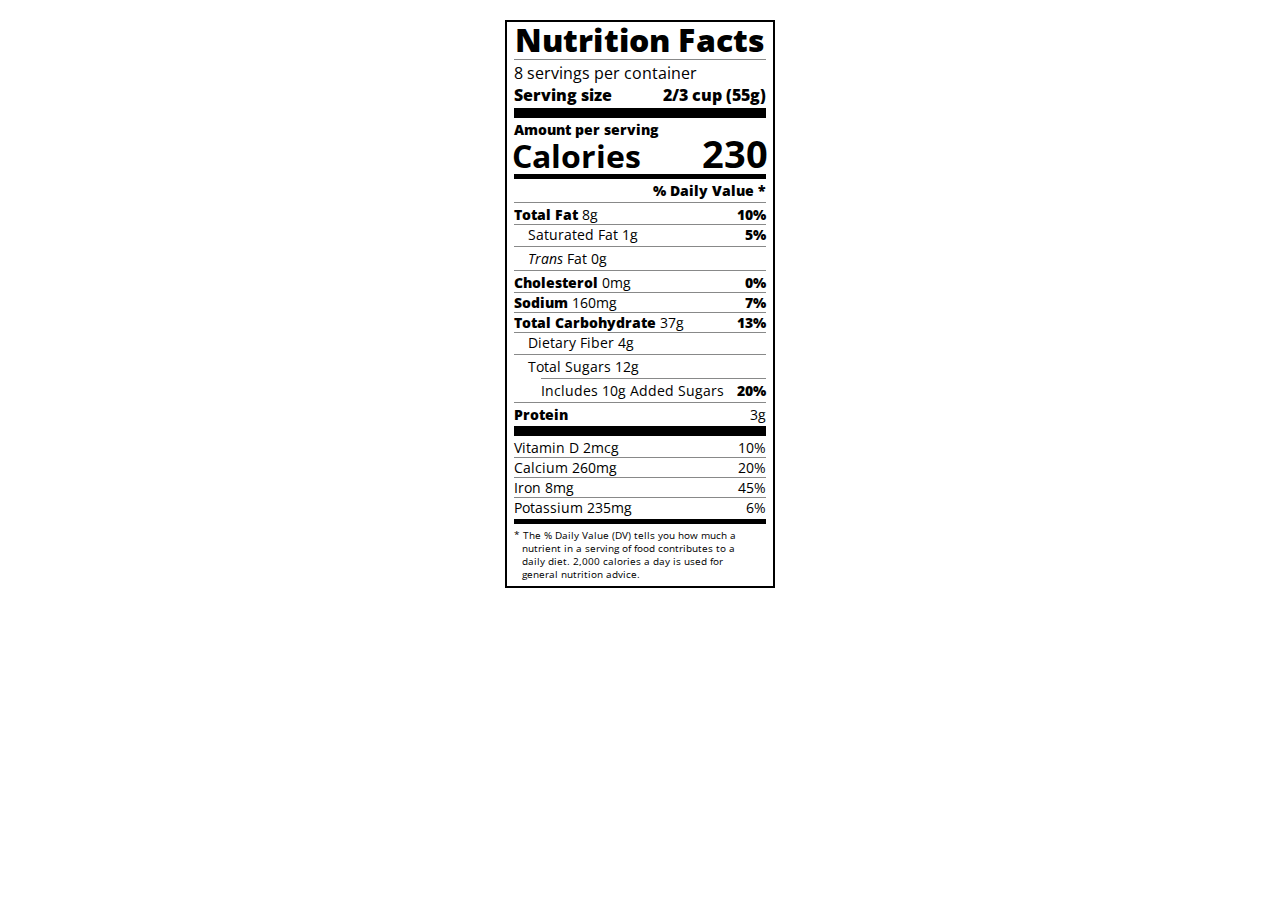
<file: nutrition-label/index.html>
<!DOCTYPE html>
<html lang="en">

<head>
  <meta charset="UTF-8">
  <title>Nutrition Label</title>
  <link href="https://fonts.googleapis.com/css?family=Open+Sans:400,700,800" rel="stylesheet">
  <link href="./styles.css" rel="stylesheet">
</head>

<body>
  <div class="label">
    <header>
      <h1 class="bold">Nutrition Facts</h1>
      <div class="divider"></div>
      <p>8 servings per container</p>
      <p class="bold">Serving size <span>2/3 cup (55g)</span></p>
    </header>
    <div class="divider large"></div>
    <div class="calories-info">
      <div class="left-container">
        <h2 class="bold small-text">Amount per serving</h2>
        <p>Calories</p>
      </div>
      <span>230</span>
    </div>
    <div class="divider medium"></div>
    <div class="daily-value small-text">
      <p class="bold right no-divider">% Daily Value *</p>
      <div class="divider"></div>
      <p><span><span class="bold">Total Fat</span> 8g</span> <span class="bold">10%</span></p>
      <p class="indent no-divider">Saturated Fat 1g <span class="bold">5%</span></p>
      <div class="divider"></div>
      <p class="indent no-divider"><span><i>Trans</i> Fat 0g</span></p>
      <div class="divider"></div>
      <p><span><span class="bold">Cholesterol</span> 0mg</span> <span class="bold">0%</span></p>
      <p><span><span class="bold">Sodium</span> 160mg</span> <span class="bold">7%</span></p>
      <p><span><span class="bold">Total Carbohydrate</span> 37g</span> <span class="bold">13%</span></p>
      <p class="indent no-divider">Dietary Fiber 4g</p>
      <div class="divider"></div>
      <p class="indent no-divider">Total Sugars 12g</p>
      <div class="divider double-indent"></div>
      <p class="double-indent no-divider">Includes 10g Added Sugars <span class="bold">20%</span>
      <div class="divider"></div>
      <p class="no-divider"><span class="bold">Protein</span> 3g</p>
      <div class="divider large"></div>
      <p>Vitamin D 2mcg <span>10%</span></p>
      <p>Calcium 260mg <span>20%</span></p>
      <p>Iron 8mg <span>45%</span></p>
      <p class="no-divider">Potassium 235mg <span>6%</span></p>
    </div>
    <div class="divider medium"></div>
    <p class="note">* The % Daily Value (DV) tells you how much a nutrient in a serving of food contributes to a daily
      diet. 2,000 calories a day is used for general nutrition advice.</p>
  </div>
</body>
</html>
</file>
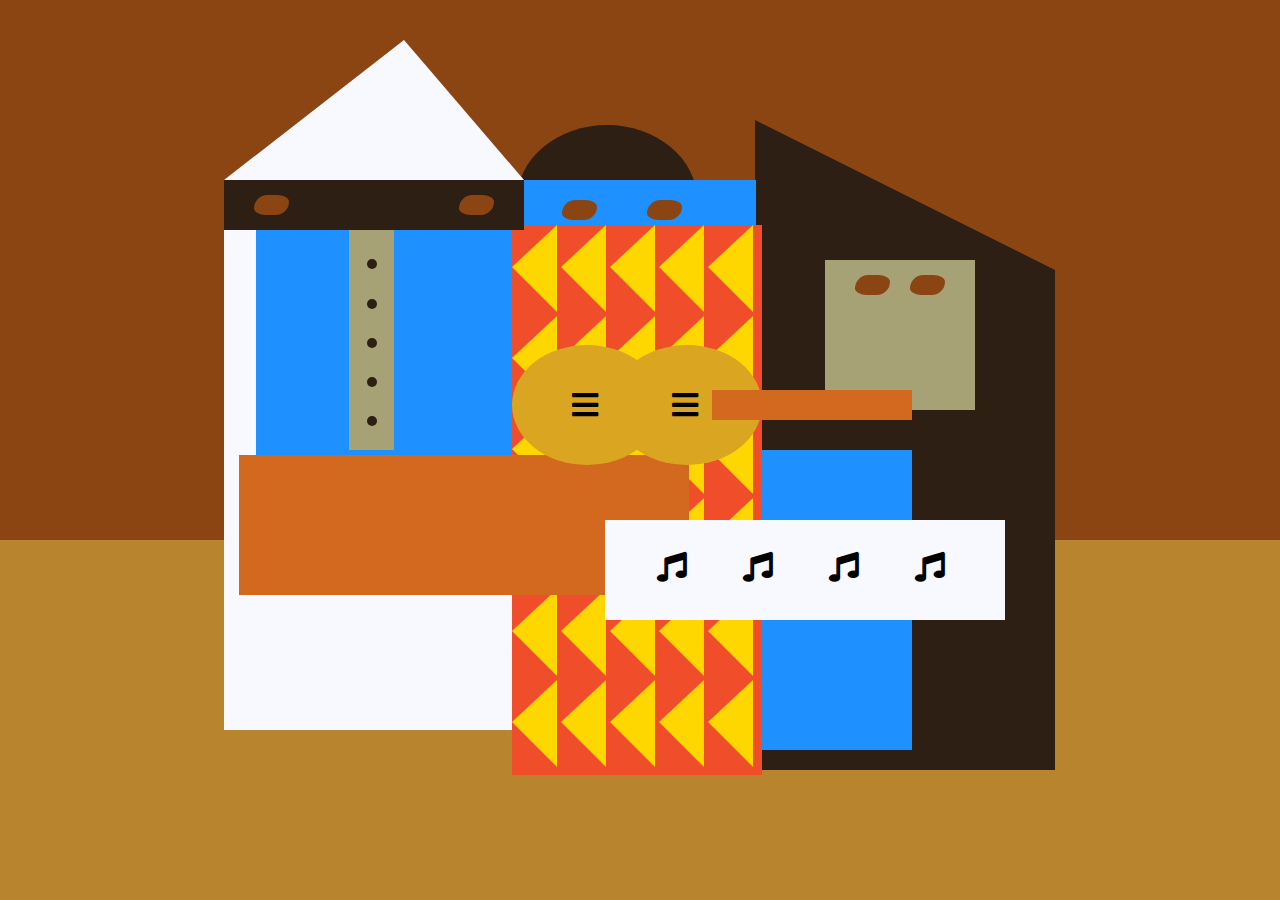
<file: painting/index.html>
<!DOCTYPE html>
<html lang="en">
  <head>
    <meta charset="utf-8">
    <title>Picasso Painting</title>
    <link rel="stylesheet" href="./styles.css" />
    <link rel="stylesheet" href="https://use.fontawesome.com/releases/v5.8.2/css/all.css">
  </head>
  <body>
    <div id="back-wall"></div>
    <div class="characters">
      <div id="offwhite-character">
        <div id="white-hat"></div>
        <div id="black-mask">
          <div class="eyes left"></div>
          <div class="eyes right"></div>
        </div>
        <div id="gray-instrument">
          <div class="black-dot"></div>
          <div class="black-dot"></div>
          <div class="black-dot"></div>
          <div class="black-dot"></div>
          <div class="black-dot"></div>
        </div>
        <div id="tan-table"></div>
      </div>
      <div id="black-character">
        <div id="black-hat"></div>
        <div id="gray-mask">
          <div class="eyes left"></div>
          <div class="eyes right"></div>
        </div>
        <div id="white-paper">
          <i class="fas fa-music"></i>
          <i class="fas fa-music"></i>
          <i class="fas fa-music"></i>
          <i class="fas fa-music"></i>
        </div>
      </div>
      <div class="blue" id="blue-left"></div>
      <div class="blue" id="blue-right"></div>
      <div id="orange-character">
        <div id="black-round-hat"></div>
        <div id="eyes-div">
          <div class="eyes left"></div>
          <div class="eyes right"></div>
        </div>
        <div id="triangles">
          <div class="triangle"></div>
          <div class="triangle"></div>
          <div class="triangle"></div>
          <div class="triangle"></div>
          <div class="triangle"></div>
          <div class="triangle"></div>
          <div class="triangle"></div>
          <div class="triangle"></div>
          <div class="triangle"></div>
          <div class="triangle"></div>
          <div class="triangle"></div>
          <div class="triangle"></div>
          <div class="triangle"></div>
          <div class="triangle"></div>
          <div class="triangle"></div>
          <div class="triangle"></div>
          <div class="triangle"></div>
          <div class="triangle"></div>
          <div class="triangle"></div>
          <div class="triangle"></div>
          <div class="triangle"></div>
          <div class="triangle"></div>
          <div class="triangle"></div>
          <div class="triangle"></div>
          <div class="triangle"></div>
          <div class="triangle"></div>
          <div class="triangle"></div>
          <div class="triangle"></div>
          <div class="triangle"></div>
          <div class="triangle"></div>
        </div>
        <div id="guitar">
          <div class="guitar" id="guitar-left">
            <i class="fas fa-bars"></i>
          </div>
          <div class="guitar" id="guitar-right">
            <i class="fas fa-bars"></i>
          </div>
          <div id="guitar-neck"></div>
        </div>
      </div>
    </div>
  </body>
</html>
</file>
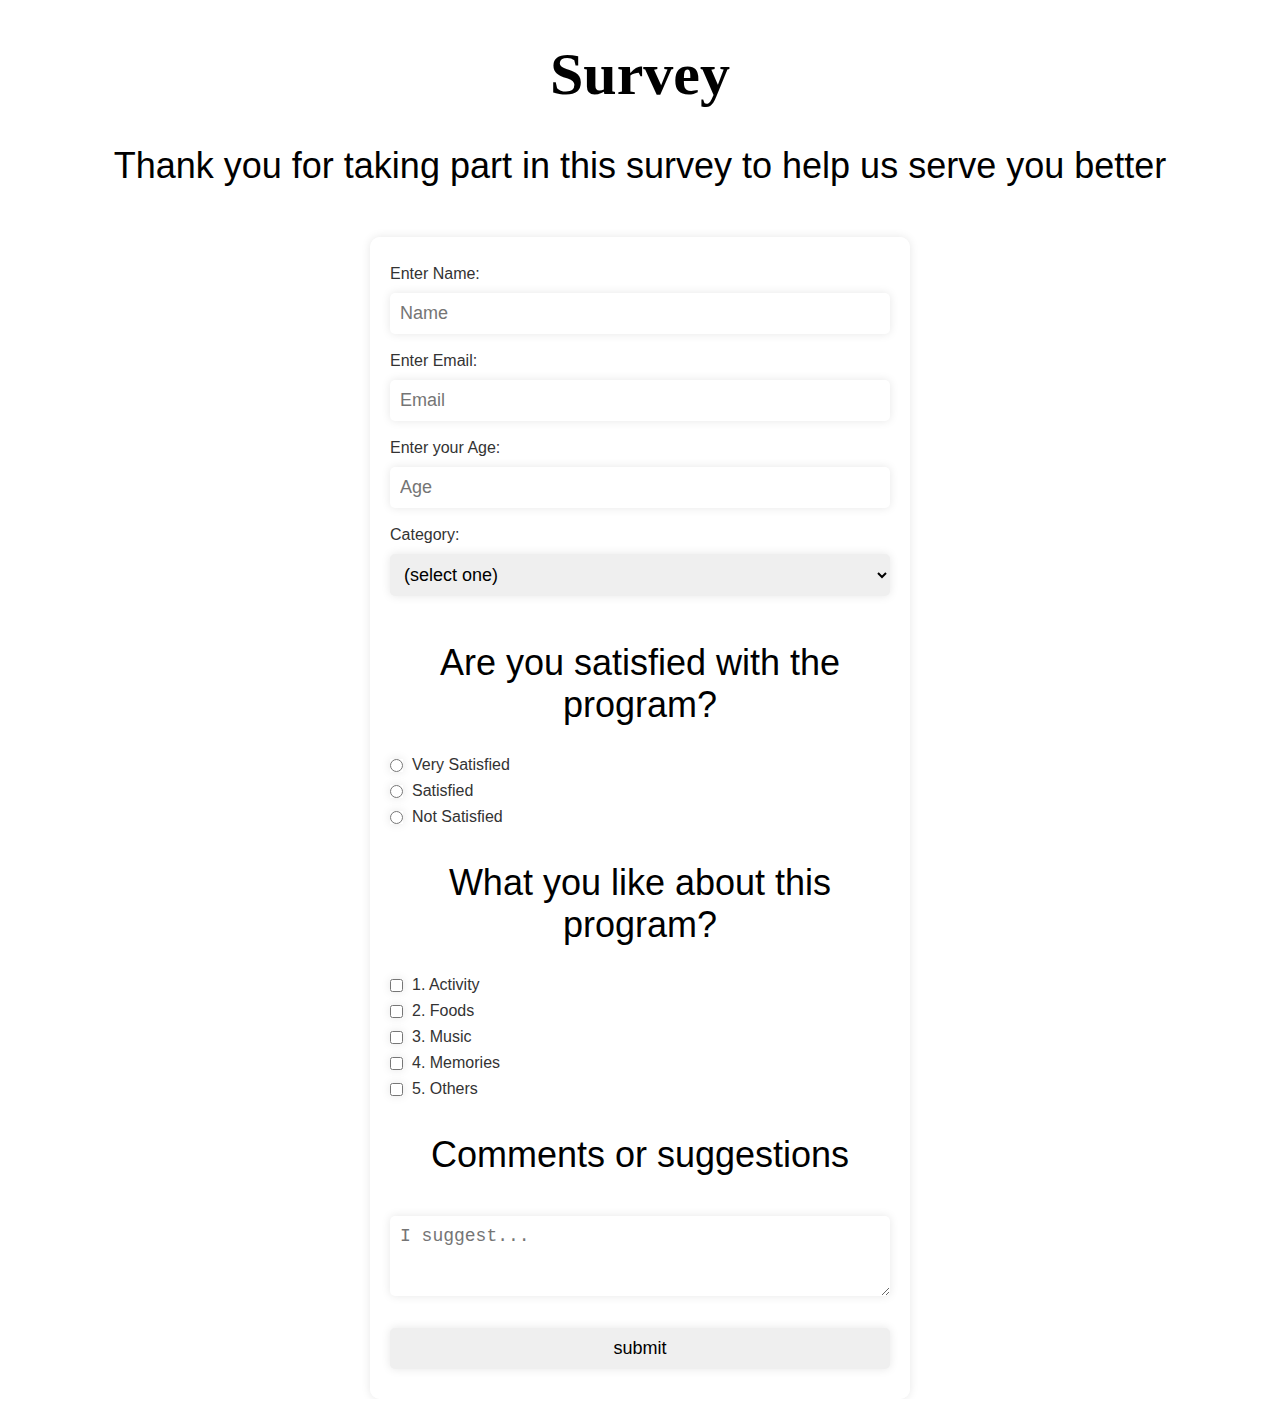
<file: survey-form/index.html>
<!DOCTYPE html>
<html lang="en">
    <head>
        <meta charset="UTF-8">
        <title>Survey Form</title>
        <link rel="stylesheet" href="styles.css" />
    </head>
    <body>
        <header>
            <h1 id="title">Survey</h1>
            <p id="description">Thank you for taking part in this survey to help us serve you better</p>
        </header>
        <form id="survey-form">
            <label for="name" id="name-label" class="textbox">Enter Name: <input id="name" name="name" type="text" required placeholder="Name"/></label>
            <label for="email" id="email-label" class="textbox">Enter Email: <input id="email" name="email" type="email" required placeholder="Email"/></label>
            <label for="number" id="number-label" class="textbox">Enter your Age: <input id="number" name="number" type="number" min="0" max="100" required placeholder="Age"/></label>
            <label for="category" class="title">Category: 
                <select id="dropdown" name="category">
                    <option value="">(select one)</option>
                    <option value="employee">Employee</option>
                    <option value="family">Family Member</option>
                    <option value="committee">Committee</option>
                </select>
            </label>
            <p>Are you satisfied with the program?</p>
            <label for="satisfaction">
                <input id="satisfaction" name="satisfaction" type="radio" value="1" class="inline"/>Very Satisfied
            </label>
            <label for="satisfaction">
                <input id="satisfaction" name="satisfaction" type="radio" value="2" class="inline"/>Satisfied
            </label>
            <label for="satisfaction">
                <input id="satisfaction" name="satisfaction" type="radio" value="3" class="inline"/>Not Satisfied
            </label>
            <p>What you like about this program?</p>
            <label for="advantage">
                <input id="advantage" name="advantage" type="checkbox" value="activity" class="inline"/>1. Activity
            </label>
            <label for="advantage">
                <input id="advantage" name="advantage" type="checkbox" value="foods" class="inline"/>2. Foods
            </label>
            <label for="advantage">
                <input id="advantage" name="advantage" type="checkbox" value="music" class="inline"/>3. Music
            </label>
            <label for="advantage">
                <input id="advantage" name="advantage" type="checkbox" value="memories" class="inline"/>4. Memories
            </label>
            <label for="advantage">
                <input id="advantage" name="advantage" type="checkbox" value="others" class="inline"/>5. Others
            </label>
            <p>Comments or suggestions</p>
            <label for="comments" class="textbox">
                <textarea id="comments" name="comments" rows="3" cols="20" placeholder="I suggest..."></textarea>
            </label>
            <input id="submit" type="submit" value="submit" />
        </form>
    </body>
</html>
</file>
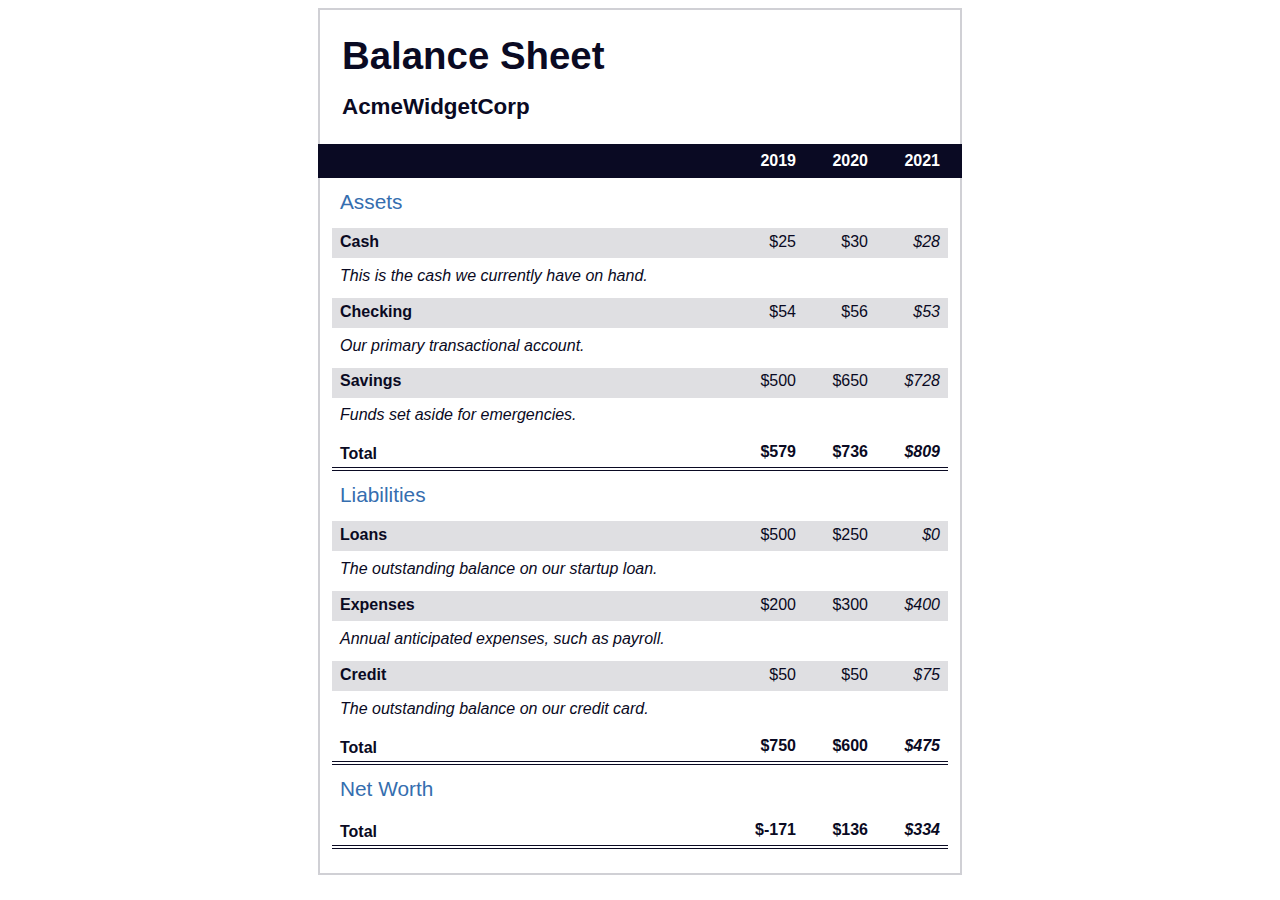
<file: table/index.html>
<!DOCTYPE html>
<html lang="en">
  <head>
    <meta charset="UTF-8">
    <meta name="viewport" content="width=device-width, initial-scale=1.0">
    <title>Balance Sheet</title>
    <link rel="stylesheet" href="./styles.css">
  </head>
  <body>
    <main>
      <section>
        <h1>
          <span class="flex">
            <span>AcmeWidgetCorp</span>
            <span>Balance Sheet</span>
          </span>
        </h1>
        <div id="years" aria-hidden="true">
          <span class="year">2019</span>
          <span class="year">2020</span>
          <span class="year">2021</span>
        </div>
        <div class="table-wrap">
          <table>
            <caption>Assets</caption>
            <thead>
              <tr>
                <td></td>
                <th><span class="sr-only year">2019</span></th>
                <th><span class="sr-only year">2020</span></th>
                <th class="current"><span class="sr-only year">2021</span></th>
              </tr>
            </thead>
            <tbody>
              <tr class="data">
                <th>Cash <span class="description">This is the cash we currently have on hand.</span></th>
                <td>$25</td>
                <td>$30</td>
                <td class="current">$28</td>
              </tr>
              <tr class="data">
                <th>Checking <span class="description">Our primary transactional account.</span></th>
                <td>$54</td>
                <td>$56</td>
                <td class="current">$53</td>
              </tr>
              <tr class="data">
                <th>Savings <span class="description">Funds set aside for emergencies.</span></th>
                <td>$500</td>
                <td>$650</td>
                <td class="current">$728</td>
              </tr>
              <tr class="total">
                <th>Total <span class="sr-only">Assets</span></th>
                <td>$579</td>
                <td>$736</td>
                <td class="current">$809</td>
              </tr>
            </tbody>
          </table>
          <table>
            <caption>Liabilities</caption>
            <thead>
              <tr>
              <td></td>
              <th><span class="sr-only">2019</span></th>
              <th><span class="sr-only">2020</span></th>
              <th><span class="sr-only">2021</span></th>
              </tr>
            </thead>
            <tbody>
              <tr class="data">
                <th>Loans <span class="description">The outstanding balance on our startup loan.</span></th>
                <td>$500</td>
                <td>$250</td>
                <td class="current">$0</td>
              </tr>
              <tr class="data">
                <th>Expenses <span class="description">Annual anticipated expenses, such as payroll.</span></th>
                <td>$200</td>
                <td>$300</td>
                <td class="current">$400</td>
              </tr>
              <tr class="data">
                <th>Credit <span class="description">The outstanding balance on our credit card.</span></th>
                <td>$50</td>
                <td>$50</td>
                <td class="current">$75</td>
              </tr>
              <tr class="total">
                <th>Total <span class="sr-only">Liabilities</span></th>
                <td>$750</td>
                <td>$600</td>
                <td class="current">$475</td>
              </tr>
            </tbody>
          </table>
          <table>
            <caption>Net Worth</caption>
            <thead>
              <tr>
              <td></td>
              <th><span class="sr-only">2019</span></th>
              <th><span class="sr-only">2020</span></th>
              <th><span class="sr-only">2021</span></th>
              </tr>
            </thead>
            <tbody>
              <tr class="total">
                <th>Total <span class="sr-only">Net Worth</span></th>
                <td>$-171</td>
                <td>$136</td>
                <td class="current">$334</td>
              </tr>
            </tbody>
          </table>
        </div>
      </section>
    </main>
  </body>
</html>
</file>
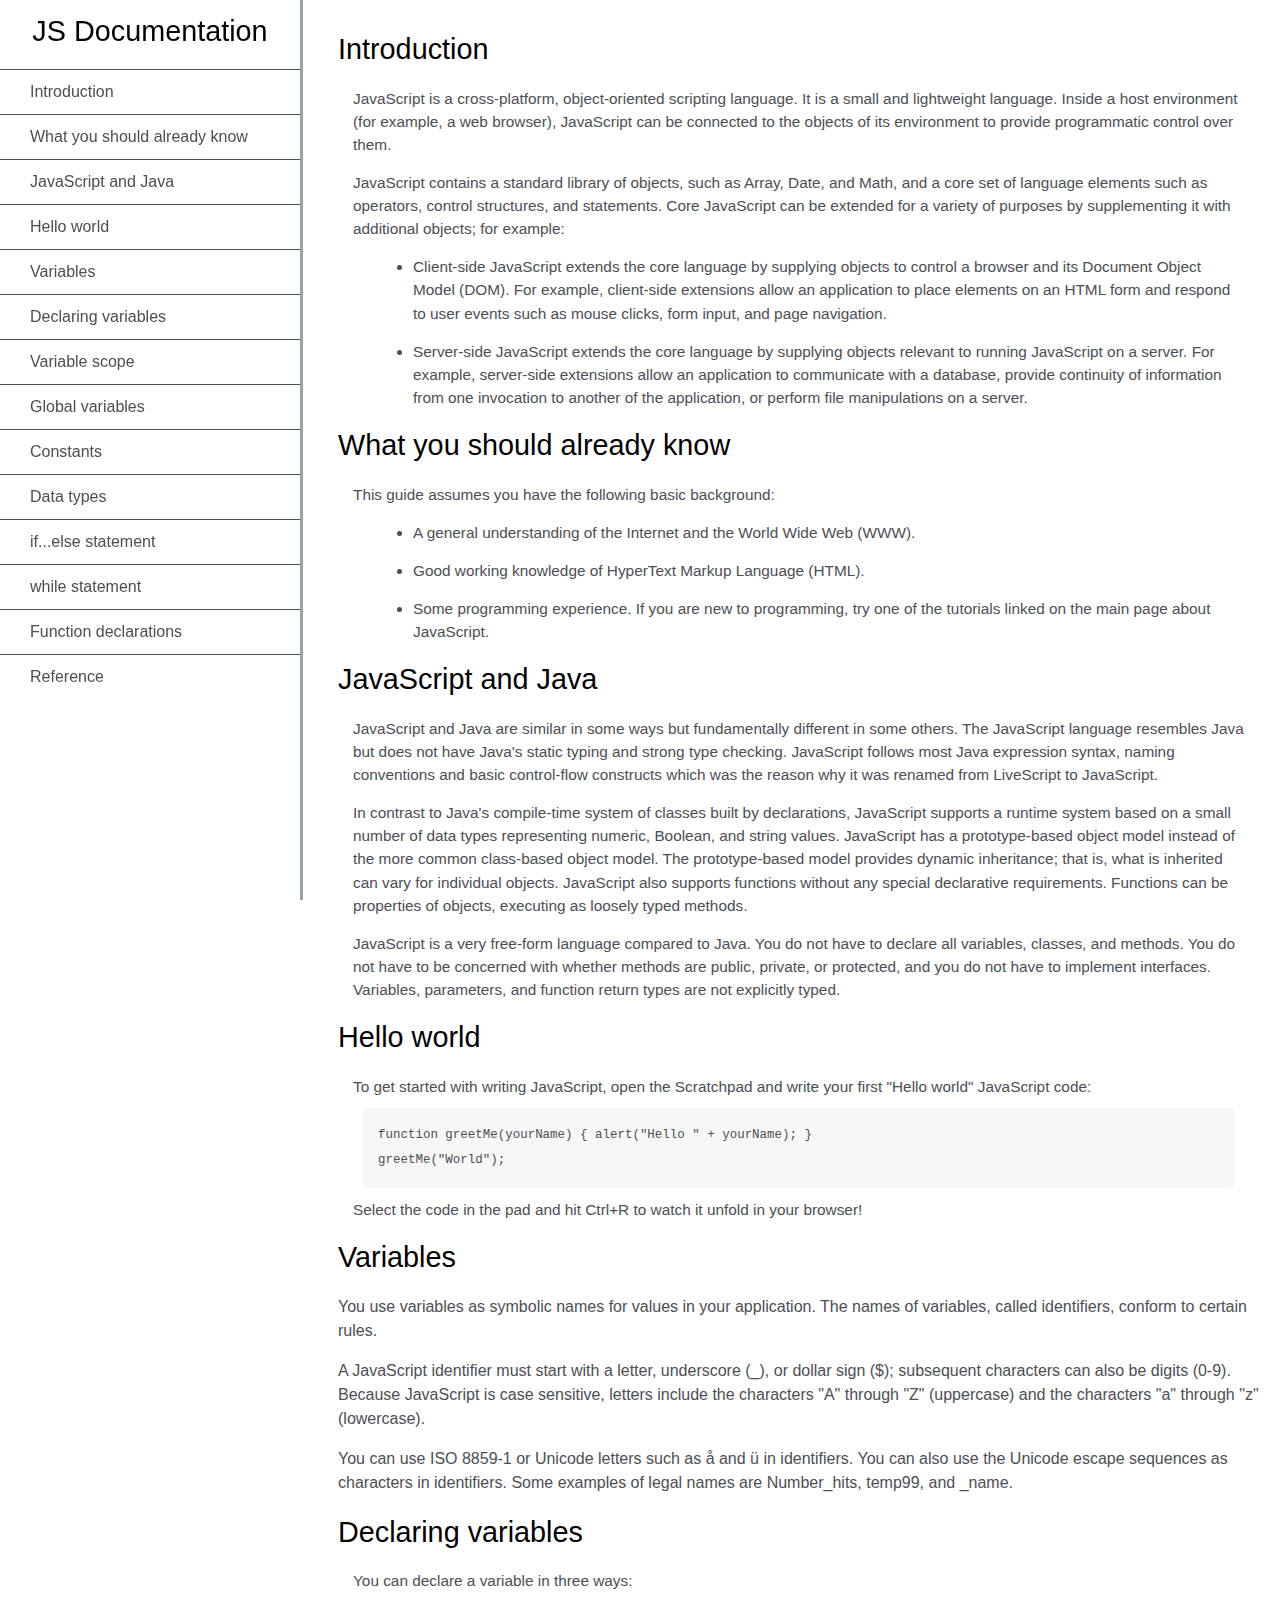
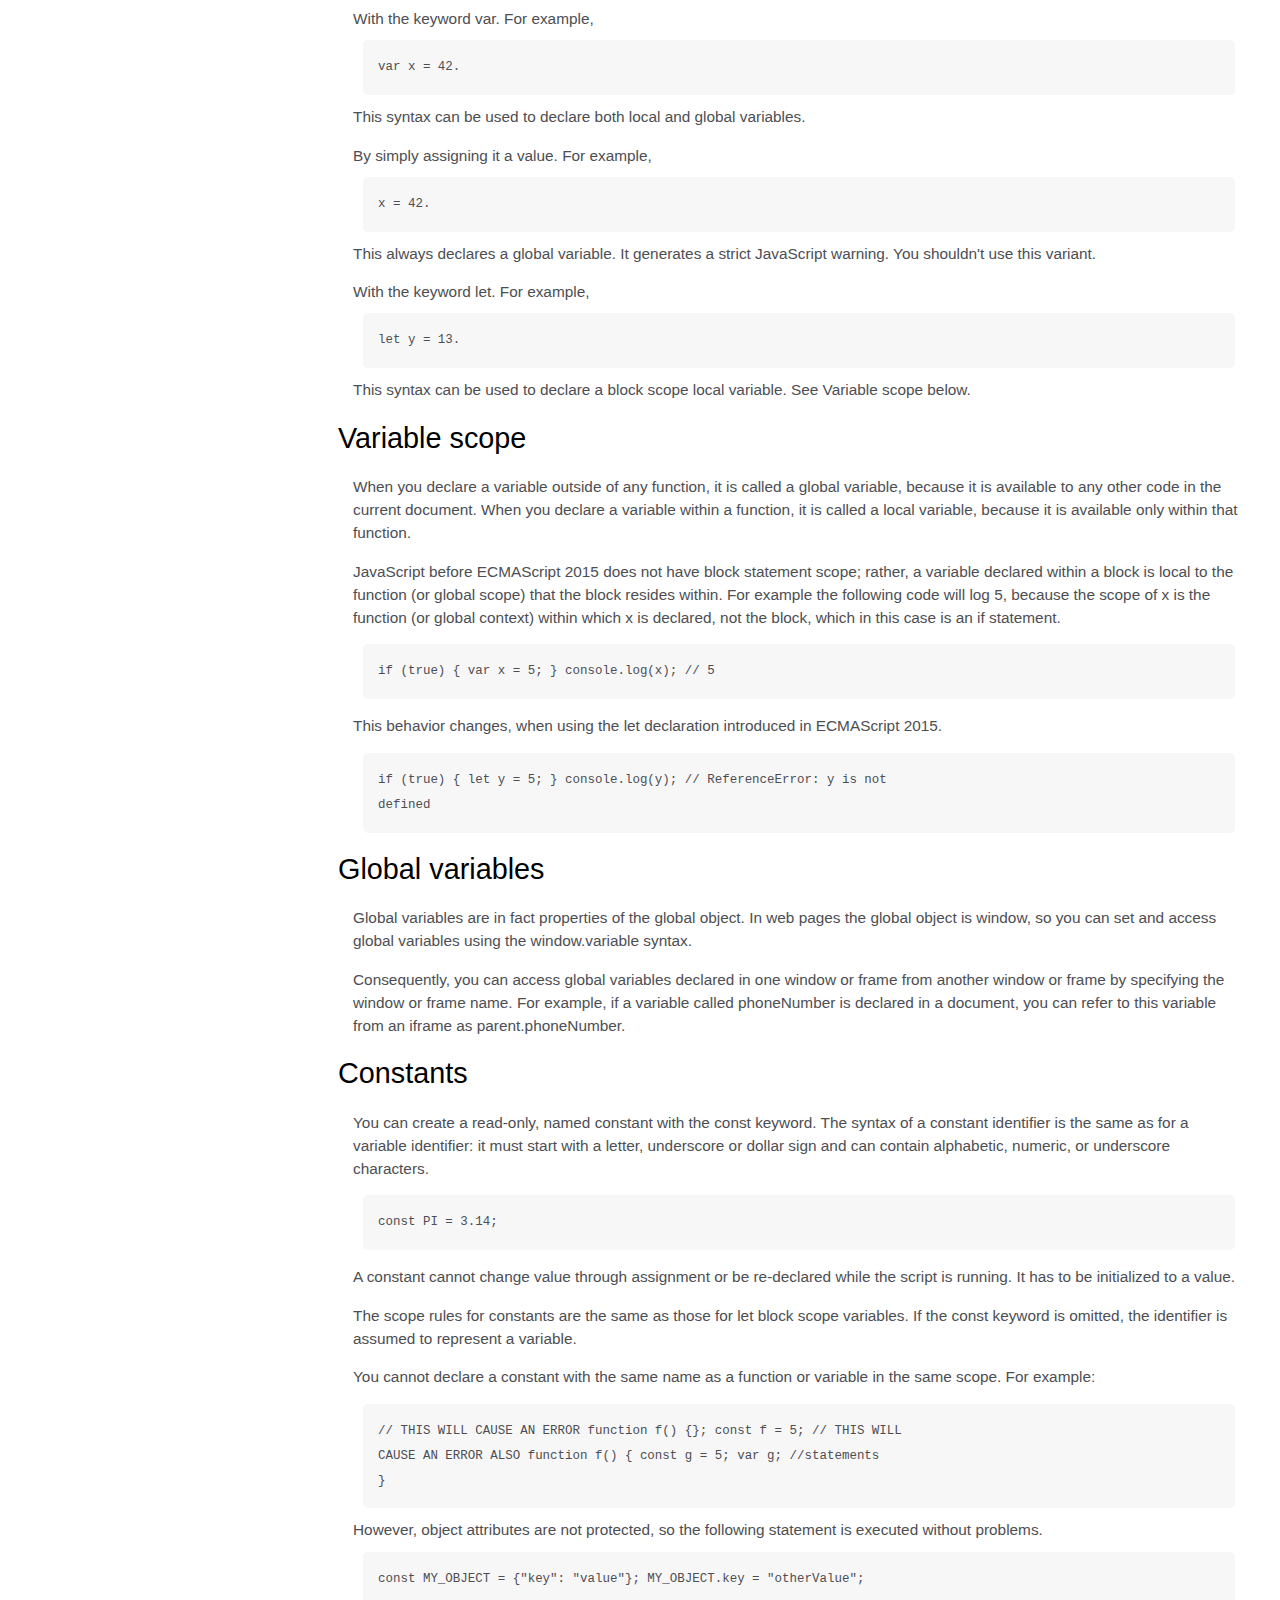
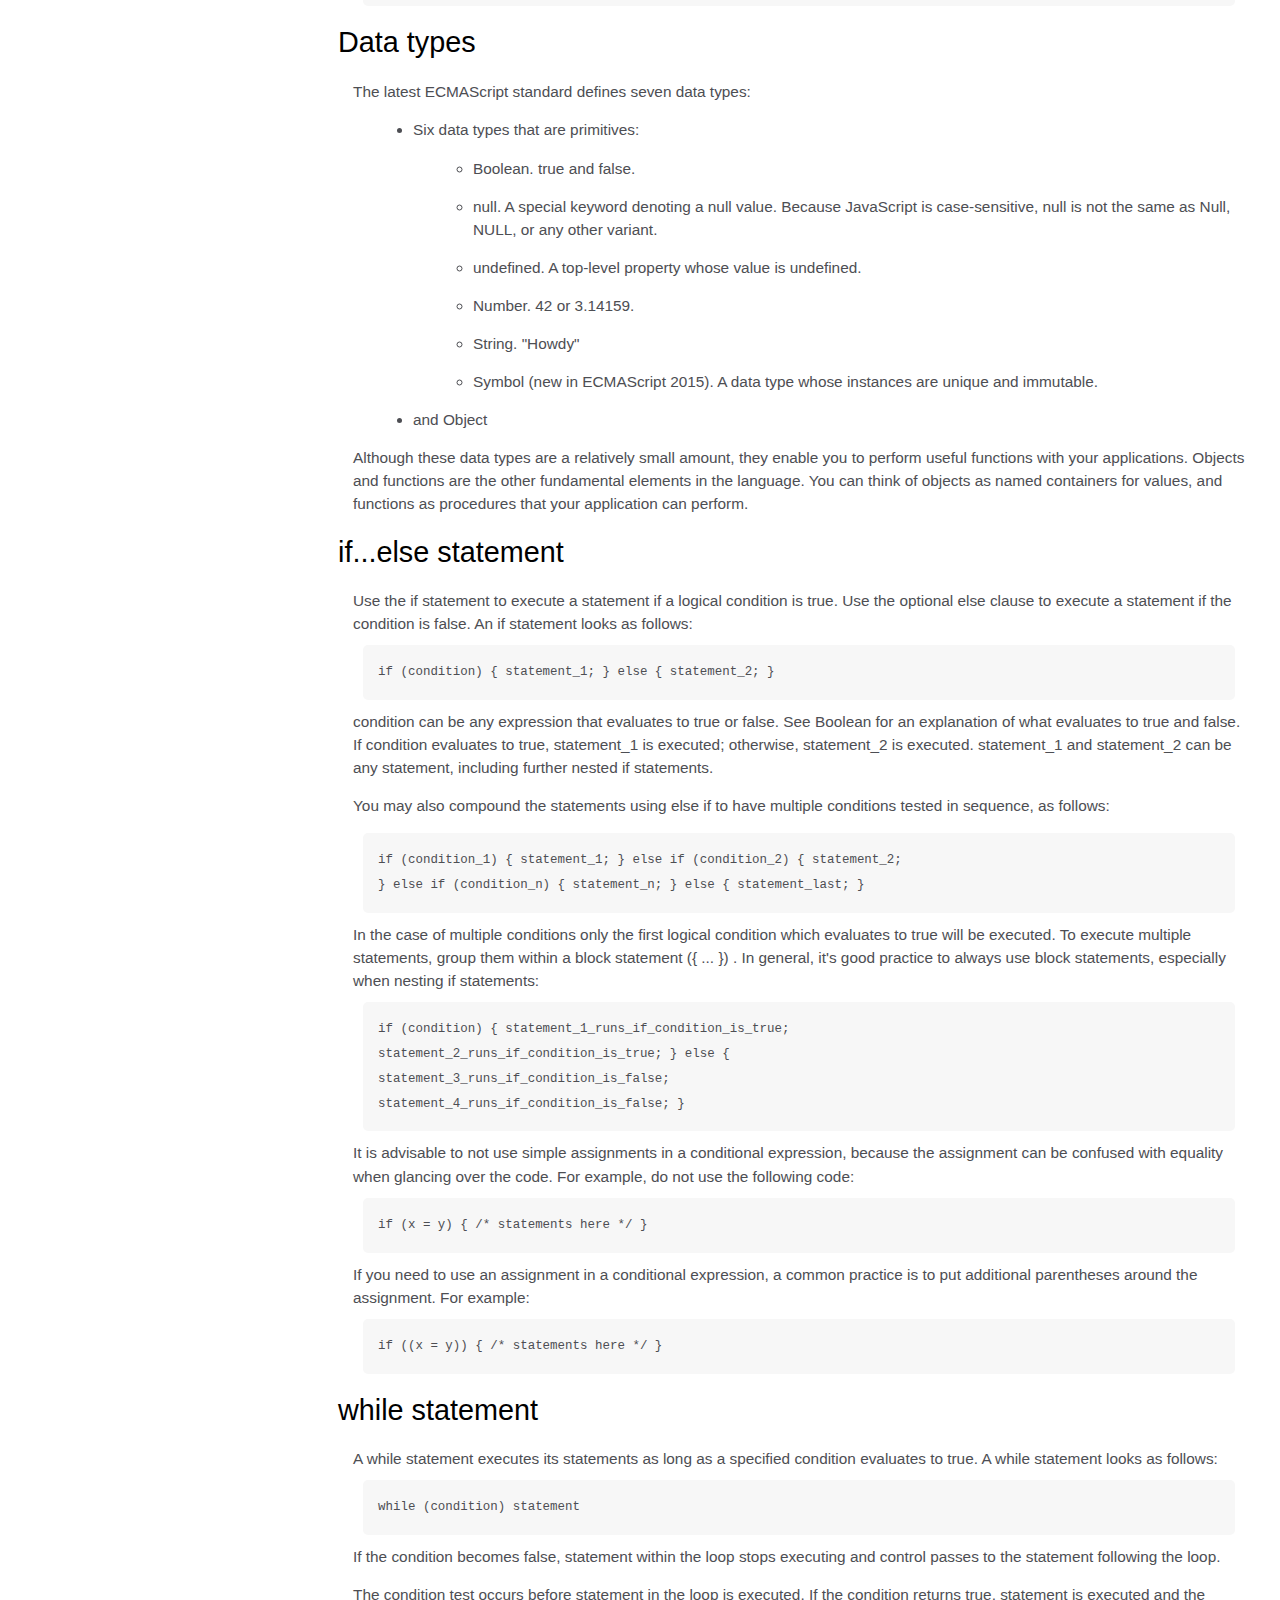
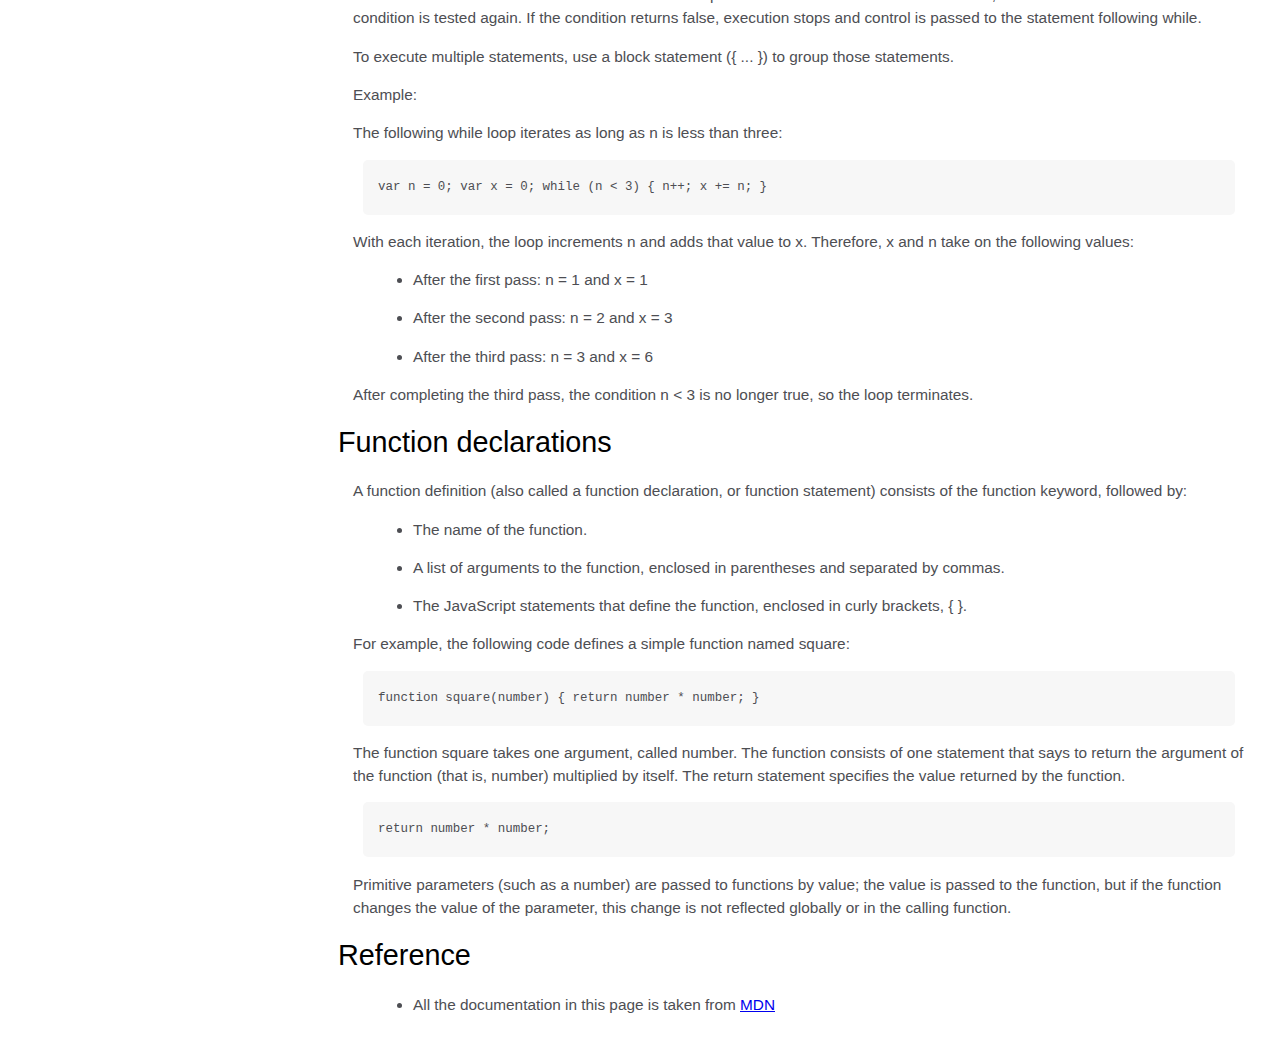
<file: tech-page/index.html>
<!DOCTYPE html>
<html lang="en">
  <link rel="stylesheet" href="styles.css">
  <nav id="navbar">
  <header>JS Documentation</header>
  <ul>
    <li><a class="nav-link" href="#Introduction">Introduction</a></li>
    <li>
      <a class="nav-link" href="#What_you_should_already_know"
        >What you should already know</a
      >
    </li>
    <li>
      <a class="nav-link" href="#JavaScript_and_Java">JavaScript and Java</a>
    </li>
    <li><a class="nav-link" href="#Hello_world">Hello world</a></li>
    <li><a class="nav-link" href="#Variables">Variables</a></li>
    <li>
      <a class="nav-link" href="#Declaring_variables">Declaring variables</a>
    </li>
    <li><a class="nav-link" href="#Variable_scope">Variable scope</a></li>
    <li><a class="nav-link" href="#Global_variables">Global variables</a></li>
    <li><a class="nav-link" href="#Constants">Constants</a></li>
    <li><a class="nav-link" href="#Data_types">Data types</a></li>
    <li>
      <a class="nav-link" href="#if...else_statement">if...else statement</a>
    </li>
    <li><a class="nav-link" href="#while_statement">while statement</a></li>
    <li>
      <a class="nav-link" href="#Function_declarations"
        >Function declarations</a
      >
    </li>
    <li><a class="nav-link" href="#Reference">Reference</a></li>
  </ul>
</nav>
<main id="main-doc">
  <section class="main-section" id="Introduction">
    <header>Introduction</header>
    <article>
      <p>
        JavaScript is a cross-platform, object-oriented scripting language. It
        is a small and lightweight language. Inside a host environment (for
        example, a web browser), JavaScript can be connected to the objects of
        its environment to provide programmatic control over them.
      </p>

      <p>
        JavaScript contains a standard library of objects, such as Array, Date,
        and Math, and a core set of language elements such as operators, control
        structures, and statements. Core JavaScript can be extended for a
        variety of purposes by supplementing it with additional objects; for
        example:
      </p>
      <ul>
        <li>
          Client-side JavaScript extends the core language by supplying objects
          to control a browser and its Document Object Model (DOM). For example,
          client-side extensions allow an application to place elements on an
          HTML form and respond to user events such as mouse clicks, form input,
          and page navigation.
        </li>
        <li>
          Server-side JavaScript extends the core language by supplying objects
          relevant to running JavaScript on a server. For example, server-side
          extensions allow an application to communicate with a database,
          provide continuity of information from one invocation to another of
          the application, or perform file manipulations on a server.
        </li>
      </ul>
    </article>
  </section>
  <section class="main-section" id="What_you_should_already_know">
    <header>What you should already know</header>
    <article>
      <p>This guide assumes you have the following basic background:</p>

      <ul>
        <li>
          A general understanding of the Internet and the World Wide Web (WWW).
        </li>
        <li>Good working knowledge of HyperText Markup Language (HTML).</li>
        <li>
          Some programming experience. If you are new to programming, try one of
          the tutorials linked on the main page about JavaScript.
        </li>
      </ul>
    </article>
  </section>
  <section class="main-section" id="JavaScript_and_Java">
    <header>JavaScript and Java</header>
    <article>
      <p>
        JavaScript and Java are similar in some ways but fundamentally different
        in some others. The JavaScript language resembles Java but does not have
        Java's static typing and strong type checking. JavaScript follows most
        Java expression syntax, naming conventions and basic control-flow
        constructs which was the reason why it was renamed from LiveScript to
        JavaScript.
      </p>

      <p>
        In contrast to Java's compile-time system of classes built by
        declarations, JavaScript supports a runtime system based on a small
        number of data types representing numeric, Boolean, and string values.
        JavaScript has a prototype-based object model instead of the more common
        class-based object model. The prototype-based model provides dynamic
        inheritance; that is, what is inherited can vary for individual objects.
        JavaScript also supports functions without any special declarative
        requirements. Functions can be properties of objects, executing as
        loosely typed methods.
      </p>
      <p>
        JavaScript is a very free-form language compared to Java. You do not
        have to declare all variables, classes, and methods. You do not have to
        be concerned with whether methods are public, private, or protected, and
        you do not have to implement interfaces. Variables, parameters, and
        function return types are not explicitly typed.
      </p>
    </article>
  </section>
  <section class="main-section" id="Hello_world">
    <header>Hello world</header>
    <article>
      To get started with writing JavaScript, open the Scratchpad and write your
      first "Hello world" JavaScript code:
      <code
        >function greetMe(yourName) { alert("Hello " + yourName); }
        greetMe("World");
      </code>

      Select the code in the pad and hit Ctrl+R to watch it unfold in your
      browser!
    </article>
  </section>
  <section class="main-section" id="Variables">
    <header>Variables</header>
    <p>
      You use variables as symbolic names for values in your application. The
      names of variables, called identifiers, conform to certain rules.
    </p>
    <p>
      A JavaScript identifier must start with a letter, underscore (_), or
      dollar sign ($); subsequent characters can also be digits (0-9). Because
      JavaScript is case sensitive, letters include the characters "A" through
      "Z" (uppercase) and the characters "a" through "z" (lowercase).
    </p>
    <p>
      You can use ISO 8859-1 or Unicode letters such as å and ü in identifiers.
      You can also use the Unicode escape sequences as characters in
      identifiers. Some examples of legal names are Number_hits, temp99, and
      _name.
    </p>
  </section>
  <section class="main-section" id="Declaring_variables">
    <header>Declaring variables</header>
    <article>
      You can declare a variable in three ways:
      <p>
        With the keyword var. For example, <code>var x = 42.</code> This syntax
        can be used to declare both local and global variables.
      </p>
      <p>
        By simply assigning it a value. For example, <code>x = 42.</code> This
        always declares a global variable. It generates a strict JavaScript
        warning. You shouldn't use this variant.
      </p>
      <p>
        With the keyword let. For example,<code> let y = 13.</code> This syntax
        can be used to declare a block scope local variable. See Variable scope
        below.
      </p>
    </article>
  </section>
  <section class="main-section" id="Variable_scope">
    <header>Variable scope</header>
    <article>
      <p>
        When you declare a variable outside of any function, it is called a
        global variable, because it is available to any other code in the
        current document. When you declare a variable within a function, it is
        called a local variable, because it is available only within that
        function.
      </p>

      <p>
        JavaScript before ECMAScript 2015 does not have block statement scope;
        rather, a variable declared within a block is local to the function (or
        global scope) that the block resides within. For example the following
        code will log 5, because the scope of x is the function (or global
        context) within which x is declared, not the block, which in this case
        is an if statement.
      </p>
      <code>if (true) { var x = 5; } console.log(x); // 5</code>
      <p>
        This behavior changes, when using the let declaration introduced in
        ECMAScript 2015.
      </p>

      <code
        >if (true) { let y = 5; } console.log(y); // ReferenceError: y is not
        defined</code
      >
    </article>
  </section>
  <section class="main-section" id="Global_variables">
    <header>Global variables</header>
    <article>
      <p>
        Global variables are in fact properties of the global object. In web
        pages the global object is window, so you can set and access global
        variables using the window.variable syntax.
      </p>

      <p>
        Consequently, you can access global variables declared in one window or
        frame from another window or frame by specifying the window or frame
        name. For example, if a variable called phoneNumber is declared in a
        document, you can refer to this variable from an iframe as
        parent.phoneNumber.
      </p>
    </article>
  </section>
  <section class="main-section" id="Constants">
    <header>Constants</header>
    <article>
      <p>
        You can create a read-only, named constant with the const keyword. The
        syntax of a constant identifier is the same as for a variable
        identifier: it must start with a letter, underscore or dollar sign and
        can contain alphabetic, numeric, or underscore characters.
      </p>

      <code>const PI = 3.14;</code>
      <p>
        A constant cannot change value through assignment or be re-declared
        while the script is running. It has to be initialized to a value.
      </p>

      <p>
        The scope rules for constants are the same as those for let block scope
        variables. If the const keyword is omitted, the identifier is assumed to
        represent a variable.
      </p>

      <p>
        You cannot declare a constant with the same name as a function or
        variable in the same scope. For example:
      </p>

      <code
        >// THIS WILL CAUSE AN ERROR function f() {}; const f = 5; // THIS WILL
        CAUSE AN ERROR ALSO function f() { const g = 5; var g; //statements
        }</code
      >
      However, object attributes are not protected, so the following statement
      is executed without problems.
      <code
        >const MY_OBJECT = {"key": "value"}; MY_OBJECT.key = "otherValue";</code
      >
    </article>
  </section>
  <section class="main-section" id="Data_types">
    <header>Data types</header>
    <article>
      <p>The latest ECMAScript standard defines seven data types:</p>
      <ul>
        <li>
          <p>Six data types that are primitives:</p>
          <ul>
            <li>Boolean. true and false.</li>
            <li>
              null. A special keyword denoting a null value. Because JavaScript
              is case-sensitive, null is not the same as Null, NULL, or any
              other variant.
            </li>
            <li>undefined. A top-level property whose value is undefined.</li>
            <li>Number. 42 or 3.14159.</li>
            <li>String. "Howdy"</li>
            <li>
              Symbol (new in ECMAScript 2015). A data type whose instances are
              unique and immutable.
            </li>
          </ul>
        </li>

        <li>and Object</li>
      </ul>
      Although these data types are a relatively small amount, they enable you
      to perform useful functions with your applications. Objects and functions
      are the other fundamental elements in the language. You can think of
      objects as named containers for values, and functions as procedures that
      your application can perform.
    </article>
  </section>
  <section class="main-section" id="if...else_statement">
    <header>if...else statement</header>
    <article>
      Use the if statement to execute a statement if a logical condition is
      true. Use the optional else clause to execute a statement if the condition
      is false. An if statement looks as follows:

      <code>if (condition) { statement_1; } else { statement_2; }</code>
      condition can be any expression that evaluates to true or false. See
      Boolean for an explanation of what evaluates to true and false. If
      condition evaluates to true, statement_1 is executed; otherwise,
      statement_2 is executed. statement_1 and statement_2 can be any statement,
      including further nested if statements.
      <p>
        You may also compound the statements using else if to have multiple
        conditions tested in sequence, as follows:
      </p>
      <code
        >if (condition_1) { statement_1; } else if (condition_2) { statement_2;
        } else if (condition_n) { statement_n; } else { statement_last; }
      </code>
      In the case of multiple conditions only the first logical condition which
      evaluates to true will be executed. To execute multiple statements, group
      them within a block statement ({ ... }) . In general, it's good practice
      to always use block statements, especially when nesting if statements:

      <code
        >if (condition) { statement_1_runs_if_condition_is_true;
        statement_2_runs_if_condition_is_true; } else {
        statement_3_runs_if_condition_is_false;
        statement_4_runs_if_condition_is_false; }</code
      >
      It is advisable to not use simple assignments in a conditional expression,
      because the assignment can be confused with equality when glancing over
      the code. For example, do not use the following code:
      <code>if (x = y) { /* statements here */ }</code> If you need to use an
      assignment in a conditional expression, a common practice is to put
      additional parentheses around the assignment. For example:

      <code>if ((x = y)) { /* statements here */ }</code>
    </article>
  </section>
  <section class="main-section" id="while_statement">
    <header>while statement</header>
    <article>
      A while statement executes its statements as long as a specified condition
      evaluates to true. A while statement looks as follows:

      <code>while (condition) statement</code> If the condition becomes false,
      statement within the loop stops executing and control passes to the
      statement following the loop.

      <p>
        The condition test occurs before statement in the loop is executed. If
        the condition returns true, statement is executed and the condition is
        tested again. If the condition returns false, execution stops and
        control is passed to the statement following while.
      </p>

      <p>
        To execute multiple statements, use a block statement ({ ... }) to group
        those statements.
      </p>

      Example:

      <p>The following while loop iterates as long as n is less than three:</p>

      <code>var n = 0; var x = 0; while (n &lt; 3) { n++; x += n; }</code>
      <p>
        With each iteration, the loop increments n and adds that value to x.
        Therefore, x and n take on the following values:
      </p>

      <ul>
        <li>After the first pass: n = 1 and x = 1</li>
        <li>After the second pass: n = 2 and x = 3</li>
        <li>After the third pass: n = 3 and x = 6</li>
      </ul>
      <p>
        After completing the third pass, the condition n &lt; 3 is no longer
        true, so the loop terminates.
      </p>
    </article>
  </section>
  <section class="main-section" id="Function_declarations">
    <header>Function declarations</header>
    <article>
      A function definition (also called a function declaration, or function
      statement) consists of the function keyword, followed by:

      <ul>
        <li>The name of the function.</li>
        <li>
          A list of arguments to the function, enclosed in parentheses and
          separated by commas.
        </li>
        <li>
          The JavaScript statements that define the function, enclosed in curly
          brackets, { }.
        </li>
      </ul>
      <p>
        For example, the following code defines a simple function named square:
      </p>

      <code>function square(number) { return number * number; }</code>
      <p>
        The function square takes one argument, called number. The function
        consists of one statement that says to return the argument of the
        function (that is, number) multiplied by itself. The return statement
        specifies the value returned by the function.
      </p>
      <code>return number * number;</code>
      <p>
        Primitive parameters (such as a number) are passed to functions by
        value; the value is passed to the function, but if the function changes
        the value of the parameter, this change is not reflected globally or in
        the calling function.
      </p>
    </article>
  </section>
  <section class="main-section" id="Reference">
    <header>Reference</header>
    <article>
      <ul>
        <li>
          All the documentation in this page is taken from
          <a
            href="https://developer.mozilla.org/en-US/docs/Web/JavaScript/Guide"
            target="_blank"
            >MDN</a
          >
        </li>
      </ul>
    </article>
  </section>
</main>

</html>
</file>
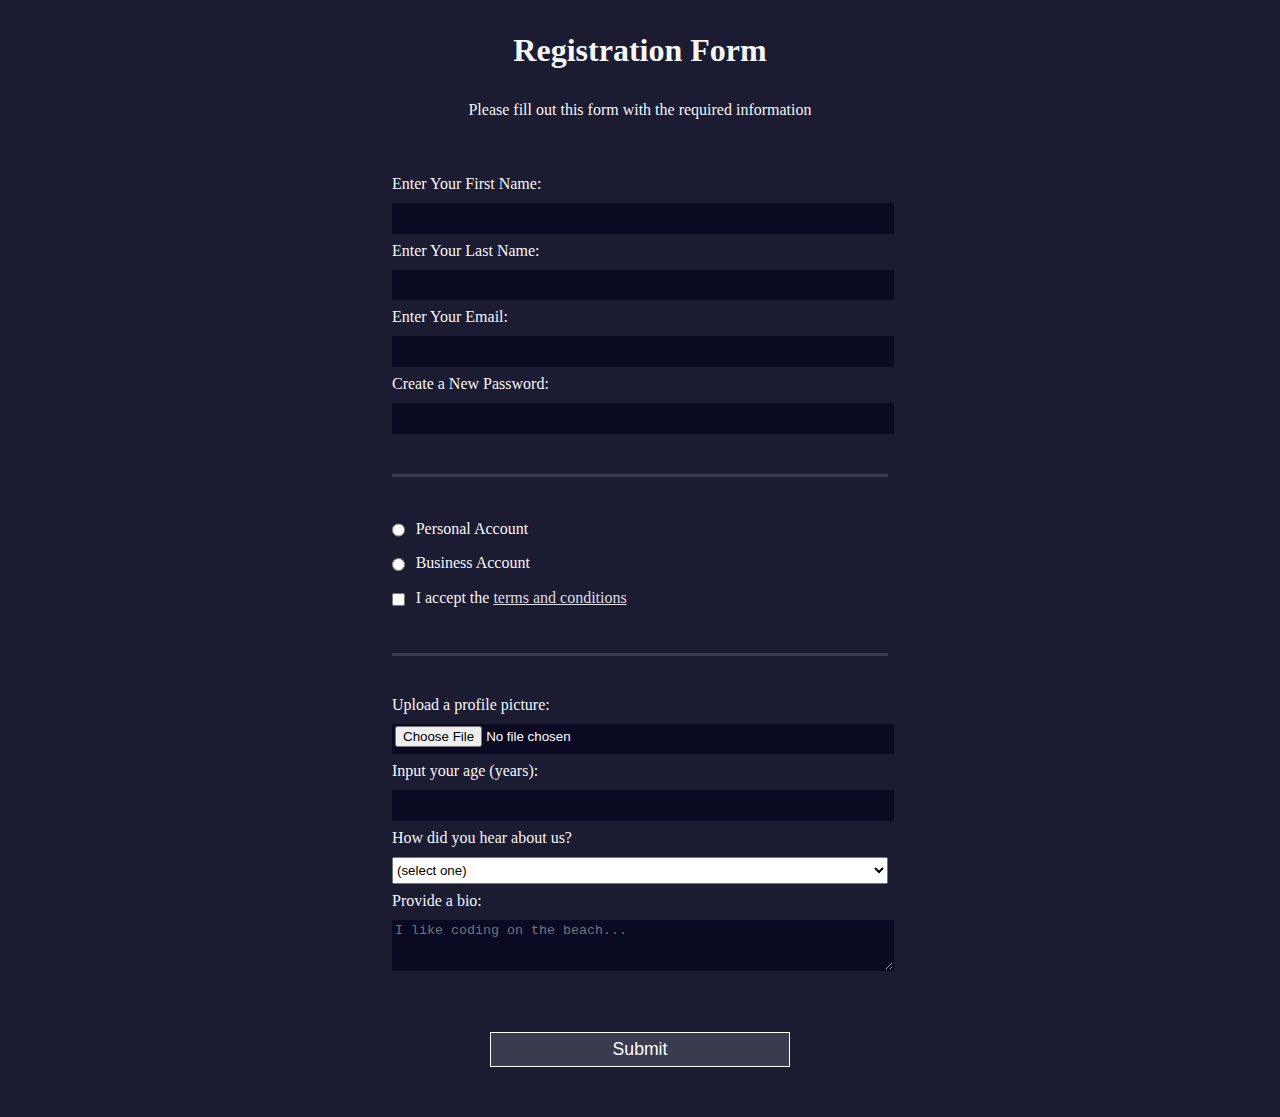
<file: form/form.html>
<!DOCTYPE html>
<html lang="en">
  <head>
    <meta charset="UTF-8">
    <title>Registration Form</title>
    <link rel="stylesheet" href="form.css" />
  </head>
  <body>
    <h1>Registration Form</h1>
    <p>Please fill out this form with the required information</p>
    <form method="post" action='https://register-demo.freecodecamp.org'>
      <fieldset>
        <label for="first-name">Enter Your First Name: <input id="first-name" name="first-name" type="text" required /></label>
        <label for="last-name">Enter Your Last Name: <input id="last-name" name="last-name" type="text" required /></label>
        <label for="email">Enter Your Email: <input id="email" name="email" type="email" required /></label>
        <label for="new-password">Create a New Password: <input id="new-password" name="new-password" type="password" pattern="[a-z0-5]{8,}" required /></label>
      </fieldset>
      <fieldset>
        <label for="personal-account"><input id="personal-account" type="radio" name="account-type" class="inline" /> Personal Account</label>
        <label for="business-account"><input id="business-account" type="radio" name="account-type" class="inline" /> Business Account</label>
        <label for="terms-and-conditions">
          <input id="terms-and-conditions" type="checkbox" required name="terms-and-conditions" class="inline" /> I accept the <a href="https://www.freecodecamp.org/news/terms-of-service/">terms and conditions</a>
        </label>
      </fieldset>
      <fieldset>
        <label for="profile-picture">Upload a profile picture: <input id="profile-picture" type="file" name="file" /></label>
        <label for="age">Input your age (years): <input id="age" type="number" name="age" min="13" max="120" /></label>
        <label for="referrer">How did you hear about us?
          <select id="referrer" name="referrer">
            <option value="">(select one)</option>
            <option value="1">freeCodeCamp News</option>
            <option value="2">freeCodeCamp YouTube Channel</option>
            <option value="3">freeCodeCamp Forum</option>
            <option value="4">Other</option>
          </select>
        </label>
        <label for="bio">Provide a bio:
          <textarea id="bio" name="bio" rows="3" cols="30" placeholder="I like coding on the beach..."></textarea>
        </label>
      </fieldset>
      <input type="submit" value="Submit" />
    </form>
  </body>
</html>
</file>
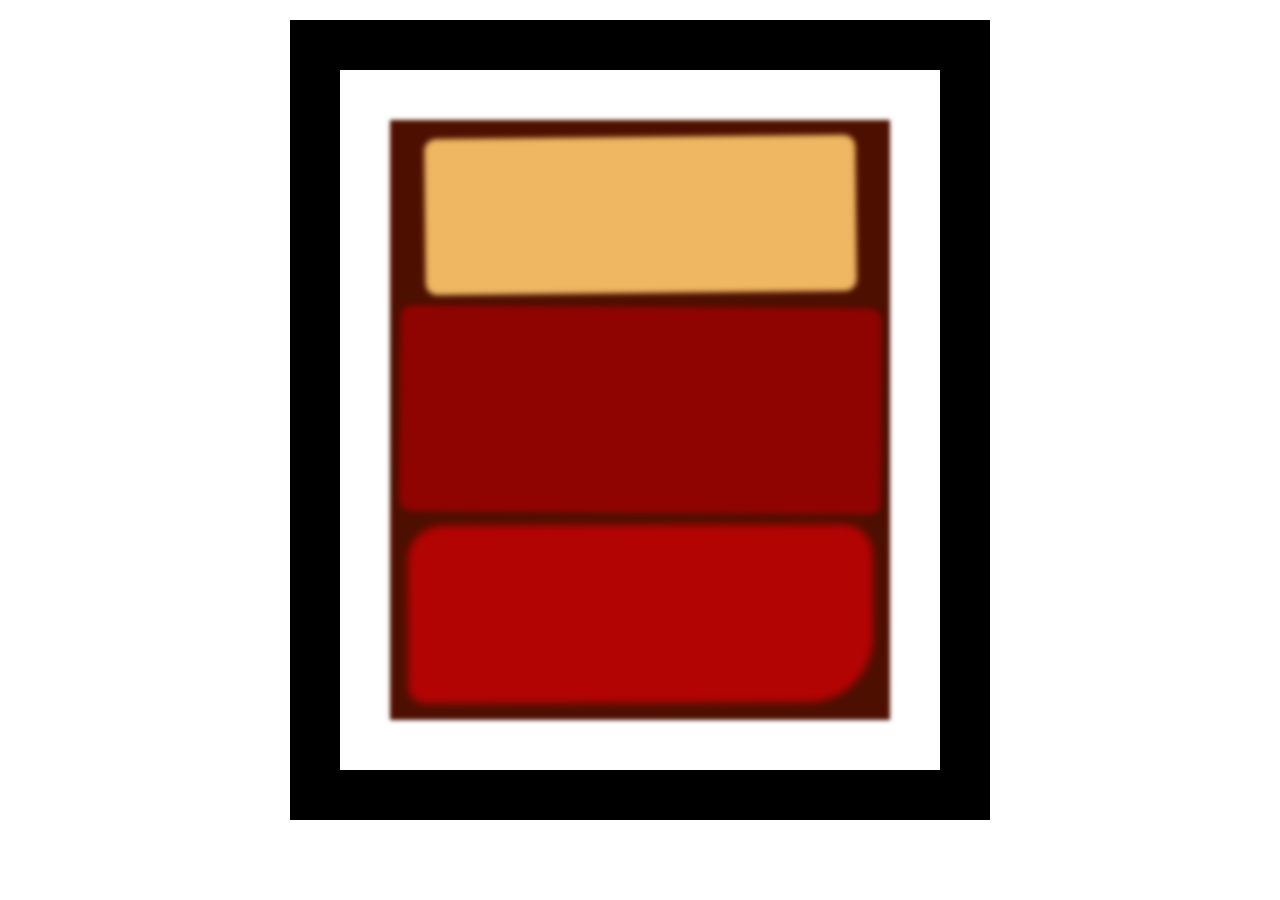
<file: rothko-painting/rothko.html>
<!DOCTYPE html>
<html lang="en">
  <head>
    <meta charset="UTF-8">
    <title>Rothko Painting</title>
    <link href="./styles.css" rel="stylesheet">
  </head>
  <body>
    <div class="frame">
      <div class="canvas">
        <div class="one"></div>
        <div class="two"></div>
        <div class="three"></div>
      </div>
    </div>
  </body>
</html>
</file>
<file: nutrition-label/styles.css>
* {
  box-sizing: border-box;
}

html {
  font-size: 16px;
}

body {
  font-family: 'Open Sans', sans-serif;
}

.label {
  border: 2px solid black;
  width: 270px;
  margin: 20px auto;
  padding: 0 7px;
}

header h1 {
  text-align: center;
  margin: -4px 0;
  letter-spacing: 0.15px
}

p {
  margin: 0;
  display: flex;
  justify-content: space-between;
}

.divider {
  border-bottom: 1px solid #888989;
  margin: 2px 0;
}

.bold {
  font-weight: 800;
}

.large {
  height: 10px;
}

.large, .medium {
  background-color: black;
  border: 0;
}

.medium {
  height: 5px;
}

.small-text {
  font-size: 0.85rem;
}


.calories-info {
  display: flex;
  justify-content: space-between;
  align-items: flex-end;
}

.calories-info h2 {
  margin: 0;
}

.left-container p {
  margin: -5px -2px;
  font-size: 2em;
  font-weight: 700;
}

.calories-info span {
  margin: -7px -2px;
  font-size: 2.4em;
  font-weight: 700;
}

.right {
  justify-content: flex-end;
}

.indent {
  margin-left: 1em;
}

.double-indent {
  margin-left: 2em;
}

.daily-value p:not(.no-divider) {
  border-bottom: 1px solid #888989;
}

.note {
  font-size: 0.6rem;
  margin: 5px 0;
  padding: 0 8px;
  text-indent: -8px;
}
</file>
<file: painting/styles.css>
body {
  background-color: rgb(184, 132, 46);
}

#back-wall {
  background-color: #8B4513;
  width: 100%;
  height: 60%;
  position: absolute;
  top: 0;
  left: 0;
  z-index: -1;
}

#offwhite-character {
  width: 300px;
  height: 550px;
  background-color: GhostWhite;
  position: absolute;
  top: 20%;
  left: 17.5%;
}

#white-hat {
  width: 0;
  height: 0;
  border-style: solid;
  border-width: 0 120px 140px 180px;
  border-top-color: transparent;
  border-right-color: transparent;
  border-bottom-color: GhostWhite;
  border-left-color: transparent;
  position: absolute;
  top: -140px;
  left: 0;
}

#black-mask {
  width: 100%;
  height: 50px;
  background-color: rgb(45, 31, 19);
  position: absolute;
  top: 0;
  left: 0;
  z-index: 1;
}

#gray-instrument {
  width: 15%;
  height: 40%;
  background-color: rgb(167, 162, 117);
  position: absolute;
  top: 50px;
  left: 125px;
  z-index: 1;
}

.black-dot {
  width: 10px;
  height: 10px;
  background-color: rgb(45, 31, 19);
  border-radius: 50%;
  display: block;
  margin: auto;
  margin-top: 65%;
}

#tan-table {
  width: 450px;
  height: 140px;
  background-color: #D2691E;
  position: absolute;
  top: 275px;
  left: 15px;
  z-index: 1;
}

#black-character {
  width: 300px;
  height: 500px;
  background-color: rgb(45, 31, 19);
  position: absolute;
  top: 30%;
  left: 59%;
}

#black-hat {
  width: 0;
  height: 0;
  border-style: solid;
  border-width: 150px 0 0 300px;
  border-top-color: transparent;
  border-right-color: transparent;
  border-bottom-color: transparent;
  border-left-color: rgb(45, 31, 19);
  position: absolute;
  top: -150px;
  left: 0;
}

#gray-mask {
  width: 150px;
  height: 150px;
  background-color: rgb(167, 162, 117);
  position: absolute;
  top: -10px;
  left: 70px;
}

#white-paper {
  width: 400px;
  height: 100px;
  background-color: GhostWhite;
  position: absolute;
  top: 250px;
  left: -150px;
  z-index: 1;
}

.fa-music {
  display: inline-block;
  margin-top: 8%;
  margin-left: 13%;
}

.blue {
  background-color: #1E90FF;
}

#blue-left {
  width: 500px;
  height: 300px;
  position: absolute;
  top: 20%;
  left: 20%;
}

#blue-right {
  width: 400px;
  height: 300px;
  position: absolute;
  top: 50%;
  left: 40%;
}

#orange-character {
  width: 250px;
  height: 550px;
  background-color: rgb(240, 78, 42);
  position: absolute;
  top: 25%;
  left: 40%;
}

#black-round-hat {
  width: 180px;
  height: 150px;
  background-color: rgb(45, 31, 19);
  border-radius: 50%;
  position: absolute;
  top: -100px;
  left: 5px;
  z-index: -1;
}

#eyes-div {
  width: 180px;
  height: 50px;
  position: absolute;
  top: -40px;
  left: 20px;
  z-index: 3;
}

#triangles {
  width: 250px;
  height: 550px;
}

.triangle {
  width: 0;
  height: 0;
  border-style: solid;
  border-width: 42px 45px 45px 0;
  border-top-color: transparent;
  border-right-color: Gold; /* yellow */
  border-bottom-color: transparent;
  border-left-color: transparent;
  display: inline-block;
}

#guitar {
  width: 100%;
  height: 100px;
  position: absolute;
  top: 120px;
  left: 0px;
  z-index: 3;
}

.guitar {
  width: 150px;
  height: 120px;
  background-color: Goldenrod;
  border-radius: 50%;
}

#guitar-left {
  position: absolute;
  left: 0px;
}

#guitar-right {
  position: absolute;
  left: 100px;
}

.fa-bars {
  display: block;
  margin-top: 30%;
  margin-left: 40%;
}

#guitar-neck {
  width: 200px;
  height: 30px;
  background-color: #D2691E;
  position: absolute;
  top: 45px;
  left: 200px;
  z-index: 3;
}

.eyes {
  width: 35px;
  height: 20px;
  background-color: #8B4513;
  border-radius: 20px 50%;
}

.right {
  position: absolute;
  top: 15px;
  right: 30px;
}

.left {
  position: absolute;
  top: 15px;
  left: 30px;
}

.fas {
  font-size: 30px;
}
</file>
<file: survey-form/styles.css>
body {
  background-image: url('https://d2rdhxfof4qmbb.cloudfront.net/wp-content/uploads/20200911155100/iStock-1142417166.jpg');
  background-size: cover;
  background-position: center;
  height: 100vh;
  color: #333;
  font-family: 'Montserrat', sans-serif;
}

h1 {
  font-size: 60px;
  text-align: center;
  margin-bottom: 5px;
  font-family: brush script mt;
  color: black;
  }

p {
  font-size: 36px;
  text-align: center;
  margin-bottom: 30px;
  color: black;
  }
  
form {
  background-color: rgba(255, 255, 255, 0.8);
  border-radius: 10px;
  padding: 20px;
  max-width: 500px;
  margin: 50px auto;
  box-shadow: 0 0 10px rgba(0, 0, 0, 0.1);
  }

label {
  display: block;
  margin: 0.5rem 0;
}

input,
textarea,
select {
  width: 100%;
  padding: 10px;
  font-size: 18px;
  margin: 10px 0 10px 0;
  border: none;
  border-radius: 5px;
  box-shadow: 0 0 10px rgba(0, 0, 0, 0.1);
  }
  
input[type="submit"]:hover{
  background-color: #fff;
  color: #333;
  transition: all 0.3s ease;
  }
  
a {
    color: #dfdfe2;
  }

.inline {
    width: unset;
    margin: 0 0.5em 0 0;
    vertical-align: middle;
  }

.textbox {
    margin-right: 20px;
  }
</file>
<file: table/styles.css>
span[class~="sr-only"] {
    border: 0 !important;
    clip: rect(1px, 1px, 1px, 1px) !important;
    clip-path: inset(50%) !important;
    -webkit-clip-path: inset(50%) !important;
    height: 1px !important;
    width: 1px !important;
    position: absolute !important;
    overflow: hidden !important;
    white-space: nowrap !important;
    padding: 0 !important;
    margin: -1px !important;
  }
  
  html {
    box-sizing: border-box;
  }
  
  body {
    font-family: sans-serif;
    color: #0a0a23;
  }
  
  h1 {
    max-width: 37.25rem;
    margin: 0 auto;
    padding: 1.5rem 1.25rem;
  }
  
  h1 .flex {
    display: flex;
    flex-direction: column-reverse;
    gap: 1rem;
  }
  
  h1 .flex span:first-of-type {
    font-size: 0.7em;
  }
  
  h1 .flex span:last-of-type {
    font-size: 1.2em;
  }
  
  section {
    max-width: 40rem;
    margin: 0 auto;
    border: 2px solid #d0d0d5;
  }
  
  #years {
    display: flex;
    justify-content: flex-end;
    position: sticky;
    top: 0;
    background: #0a0a23;
    color: #fff;
    z-index: 999;
    padding: 0.5rem calc(1.25rem + 2px) 0.5rem 0;
    margin: 0 -2px;
  }
  
  #years span[class] {
    font-weight: bold;
    width: 4.5rem;
    text-align: right;
  }
  
  .table-wrap {
    padding: 0 0.75rem 1.5rem 0.75rem;
  }
  
  table {
    border-collapse: collapse;
    border: 0;
    width: 100%;
    position: relative;
    margin-top: 3rem;
  }
  
  table caption {
    color: #356eaf;
    font-size: 1.3em;
    font-weight: normal;
    position: absolute;
    top: -2.25rem;
    left: 0.5rem;
  }
  
  tbody td {
    width: 100vw;
    min-width: 4rem;
    max-width: 4rem;
  }
  
  tbody th {
    width: calc(100% - 12rem);
  }
  
  tr[class="total"] {
    border-bottom: 4px double #0a0a23;
    font-weight: bold;
  }
  
  tr[class="total"] th {
    text-align: left;
    padding: 0.5rem 0 0.25rem 0.5rem;
  }
  
  tr.total td {
    text-align: right;
    padding: 0 0.25rem;
  }
  
  tr.total td:nth-of-type(3) {
    padding-right: 0.5rem;
  }
  
  tr.total:hover {
    background-color: #99c9ff;
  }
  
  td.current {
    font-style: italic;
  }
  
  tr.data {
    background-image: linear-gradient(to bottom, #dfdfe2 1.845rem, white 1.845rem);
  }
  
  tr.data th {
    text-align: left;
    padding-top: 0.3rem;
    padding-left: 0.5rem;
  }
  
  tr.data th .description {
    display: block;
    font-weight: normal;
    font-style: italic;
    padding: 1rem 0 0.75rem;
    margin-right: -13.5rem;
  }
  
  tr.data td {
    vertical-align: top;
    padding: 0.3rem 0.25rem 0;
    text-align: right;
  }
  
  tr.data td:last-of-type {
    padding-right: 0.5rem;
  }
</file>
<file: tech-page/styles.css>
html,
body {
  min-width: 290px;
  color: #4d4e53;
  background-color: #ffffff;
  font-family: 'Open Sans', Arial, sans-serif;
  line-height: 1.5;
}

#navbar {
  position: fixed;
  min-width: 290px;
  top: 0px;
  left: 0px;
  width: 300px;
  height: 100%;
  border-right: solid;
  border-color: rgba(0, 22, 22, 0.4);
}

header {
  color: black;
  margin: 10px;
  text-align: center;
  font-size: 1.8em;
  font-weight: thin;
}

#main-doc header {
  text-align: left;
  margin: 0px;
}

#navbar ul {
  height: 88%;
  padding: 0;
  overflow-y: auto;
  overflow-x: hidden;
}

#navbar li {
  color: #4d4e53;
  border-top: 1px solid;
  list-style: none;
  position: relative;
  width: 100%;
}

#navbar a {
  display: block;
  padding: 10px 30px;
  color: #4d4e53;
  text-decoration: none;
  cursor: pointer;
}

#main-doc {
  position: absolute;
  margin-left: 310px;
  padding: 20px;
  margin-bottom: 110px;
}

section article {
  color: #4d4e53;
  margin: 15px;
  font-size: 0.96em;
}

section li {
  margin: 15px 0px 0px 20px;
}

code {
  display: block;
  text-align: left;
  white-space: pre-line;
  position: relative;
  word-break: normal;
  word-wrap: normal;
  line-height: 2;
  background-color: #f7f7f7;
  padding: 15px;
  margin: 10px;
  border-radius: 5px;
}

@media only screen and (max-width: 815px) {
  /* For mobile phones: */
  #navbar ul {
    border: 1px solid;
    height: 207px;
  }

  #navbar {
    background-color: white;
    position: absolute;
    top: 0;
    padding: 0;
    margin: 0;
    width: 100%;
    max-height: 275px;
    border: none;
    z-index: 1;
    border-bottom: 2px solid;
  }

  #main-doc {
    position: relative;
    margin-left: 0px;
    margin-top: 270px;
  }
}

@media only screen and (max-width: 400px) {
  #main-doc {
    margin-left: -10px;
  }

  #navbar{
    position: fixed;
    max-width: 50%;
  }
  
  code {
    margin-left: -20px;
    width: 100%;
    padding: 15px;
    padding-left: 10px;
    padding-right: 45px;
    min-width: 233px;
  }
}
</file>
<file: form/form.css>
body {
    width: 100%;
    height: 100vh;
    margin: 0;
    background-color: #1b1b32;
    color: #f5f6f7;
    font-family: Tahoma;
    font-size: 16px;
  }
  
  h1, p {
    margin: 1em auto;
    text-align: center;
  }
  
  form {
    width: 60vw;
    max-width: 500px;
    min-width: 300px;
    margin: 0 auto;
    padding-bottom: 2em;
  }
  
  fieldset {
    border: none;
    padding: 2rem 0;
    border-bottom: 3px solid #3b3b4f;
  }
  
  fieldset:last-of-type {
    border-bottom: none;
  }
  
  label {
    display: block;
    margin: 0.5rem 0;
  }
  
  input,
  textarea,
  select {
    margin: 10px 0 0 0;
    width: 100%;
    min-height: 2em;
  }
  
  input, textarea {
    background-color: #0a0a23;
    border: 1px solid #0a0a23;
    color: #ffffff;
  }
  
  .inline {
    width: unset;
    margin: 0 0.5em 0 0;
    vertical-align: middle;
  }
  
  input[type="submit"] {
    display: block;
    width: 60%;
    margin: 1em auto;
    height: 2em;
    font-size: 1.1rem;
    background-color: #3b3b4f;
    border-color: white;
    min-width: 300px;
  }
  
  input[type="file"] {
    padding: 1px 2px;
  }
  
  a {
    color: #dfdfe2;
  }
</file>
<file: rothko-painting/styles.css>
.canvas {
    width: 500px;
    height: 600px;
    background-color: #4d0f00;
    overflow: hidden;
    filter: blur(2px);
  }
  
  .frame {
    border: 50px solid black;
    width: 500px;
    padding: 50px;
    margin: 20px auto;
  }
  
  .one {
    width: 425px;
    height: 150px;
    background-color: #efb762;
    margin: 20px auto;
    box-shadow: 0 0 3px 3px #efb762;
    border-radius: 9px;
    transform: rotate(-0.6deg);
  }
  
  .two {
    width: 475px;
    height: 200px;
    background-color: #8f0401;
    margin: 0 auto 20px;
    box-shadow: 0 0 3px 3px #8f0401;
    border-radius: 8px 10px;
    transform: rotate(0.4deg);
  }
  
  .one, .two {
    filter: blur(1px);
  }
  
  .three {
    width: 91%;
    height: 28%;
    background-color: #b20403;
    margin: auto;
    filter: blur(2px);
    box-shadow: 0 0 5px 5px #b20403;
    border-radius: 30px 25px 60px 12px;
  transform: rotate(-0.2deg);
  }
</file>
